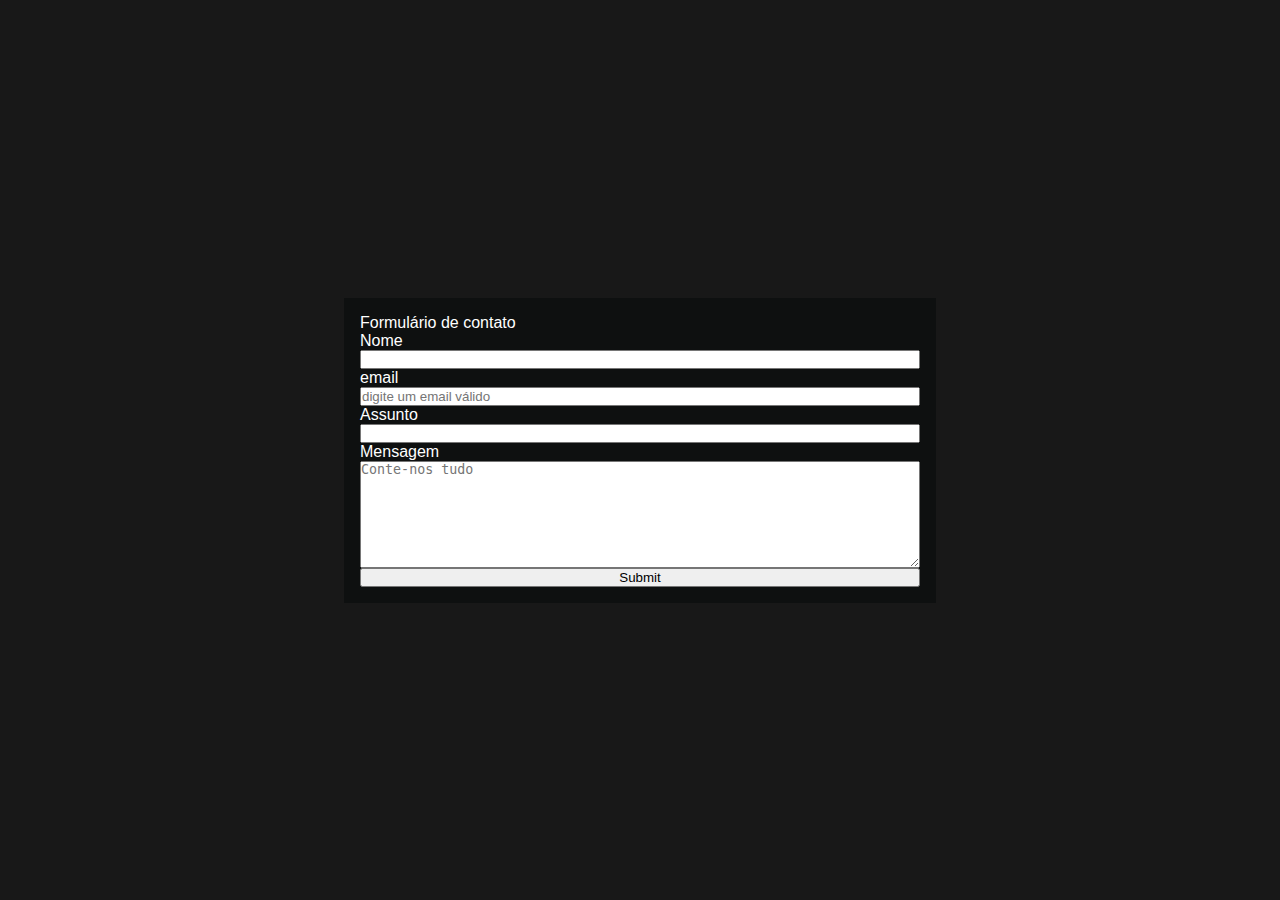
<file: html/form.html>
<!DOCTYPE html>
<html lang="pt-br">
<head>
    <meta charset="UTF-8">
    <meta name="viewport" content="width=device-width, initial-scale=1.0">
    <title>Formulario de Contato</title>
    <link rel="stylesheet" href="/style/form.css">
</head>
<body>

    <form action="">
        <fieldset>
            <legend>Formulário de contato</legend>

            <label for="name">Nome</label>
            <input type="text" id="name" name="name" requiredplaceholder="Digite o seu nome completo">

            <label for="email">email</label>
            <input type="email" name="email" id="email" required aria-required="true" placeholder="digite um email válido">

            <label for="subject">Assunto</label>
            <input type="text" id="subject" name="subject">

            <label for="message">Mensagem</label>
            <textarea name="message" id="message" rows="7" required maxlength="1000" minlength="20" placeholder="Conte-nos tudo"></textarea>

            <input type="submit" class="btn">
        </fieldset>
    </form>
</body>
</html>
</file>
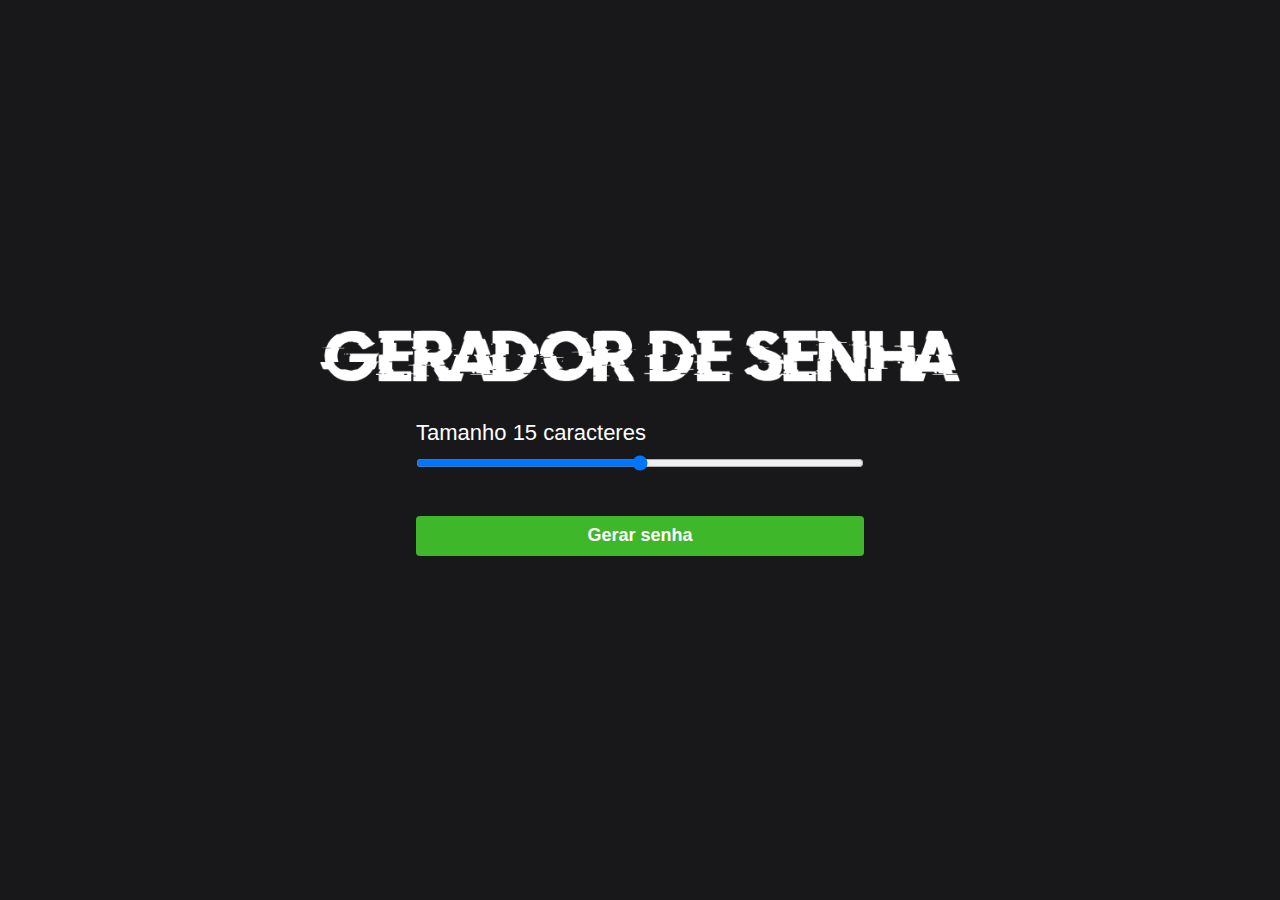
<file: html/gerador.html>
<!DOCTYPE html>
<html lang="en">
<head>
    <meta charset="UTF-8">
    <meta name="viewport" content="width=device-width, initial-scale=1.0">
    <meta name="keywords" content="Gerador de senhas, gerador password">
    <title>Gerador De Senha</title>

    <link rel="stylesheet" href="/style/gerador.css">
</head>
<body>
    <img class="logo" src="/img/logo.png" alt="Gerador de senha logo" >

    <main class="container-input">
        <span>Tamanho <span id="valor"></span> caracteres</span>
        <input id="slider" class="slider" type="range" min="5" max="25" value="15">

        <button id="button" class="button-cta" onclick="generatePassword()">Gerar senha</button>
    </main>

    <div id="container-password" onclick="copyPassword()" class="container-password hide">
        <span class="title">Sua gerada foi:</span>
        <span id="password" class="password"></span>
        <span class="tooltip">Clique na senha para copiar</span>

    </div>

    <script src="/javaScript/script.js"></script>
</body>
</html>
</file>
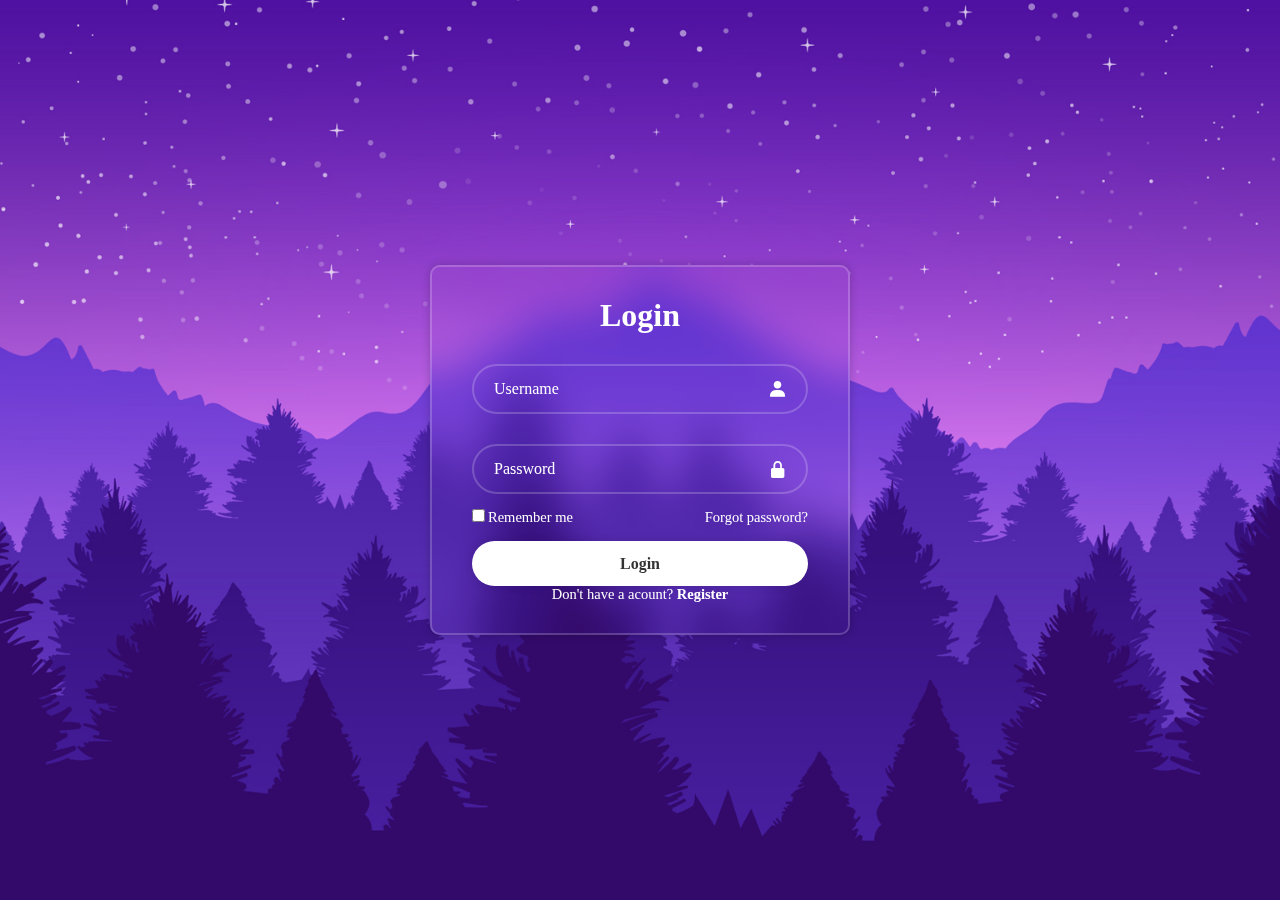
<file: html/login.html>
<!DOCTYPE html>
<html lang="en">
<head>
    <meta charset="UTF-8">
    <meta name="viewport" content="width=device-width, initial-scale=1.0">
    <title>Login</title>
    <link rel="stylesheet" href="/style/login.css">
    <link href='https://unpkg.com/boxicons@2.1.4/css/boxicons.min.css' rel='stylesheet'>

</head>
<body>
    <div class="wrapper">
        <form action="">
            <h1>Login</h1>
            <div class="input-box">
                <input type="text" placeholder="Username" required>
                <i class='bx bxs-user'></i>
            </div>
            <div class="input-box">
                <input type="password" placeholder="Password" required>
                <i class='bx bxs-lock-alt'></i>
            </div>

            <div class="remember-forgot">
                <label for=""><input type="checkbox">Remember me</label>
                <a href="#">Forgot password?</a>
            </div>

            <button type="submit" class="btn">Login</button>

            <div class="register-link">
                <p>Don't have a acount? <a href="#"> Register</a></p>
            </div>
        </form>
    </div>
</body>
</html>
</file>
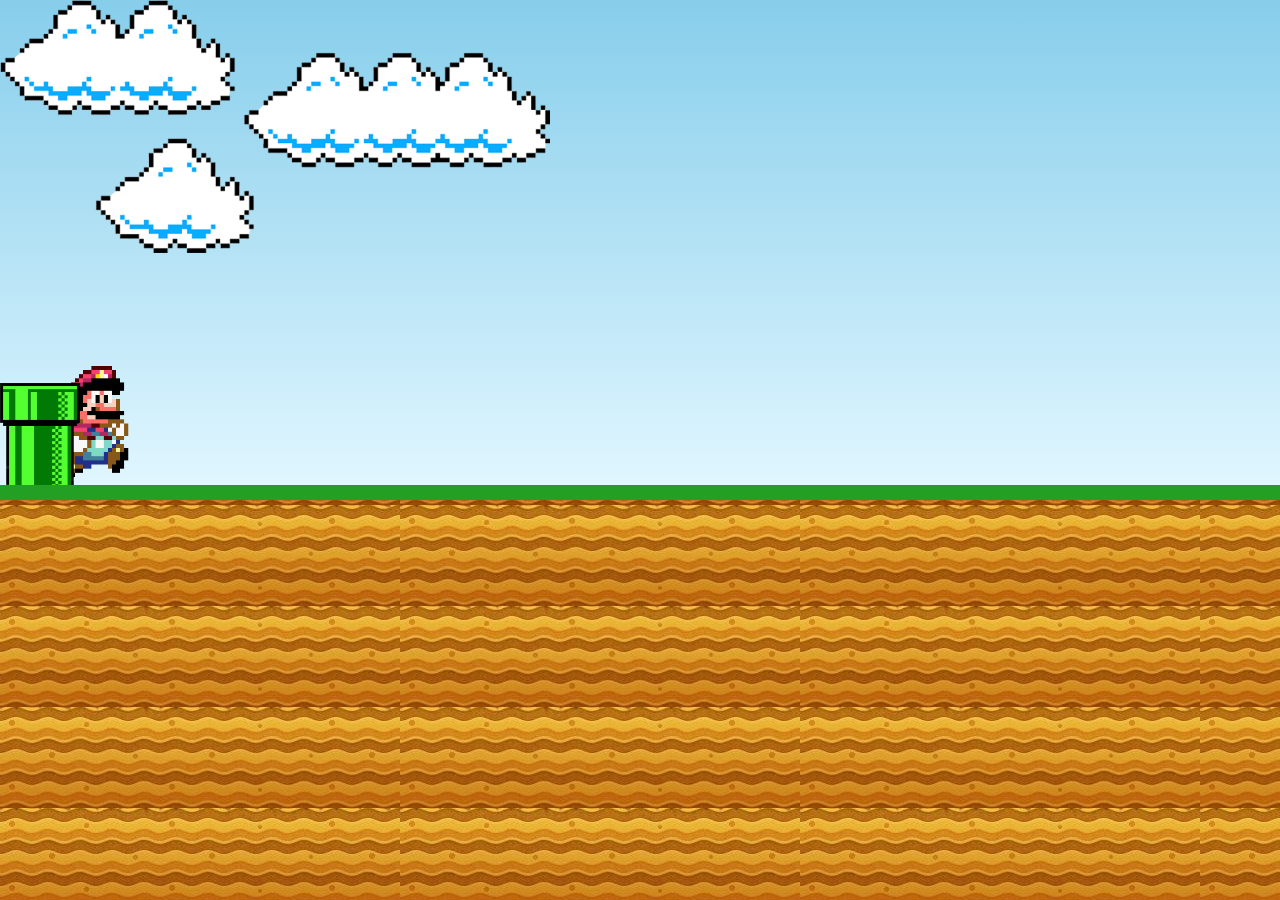
<file: html/mario.html>
<!DOCTYPE html>
<html lang="pt-br">
<head>
    <meta charset="UTF-8">
    <meta name="viewport" content="width=device-width, initial-scale=1.0">
    <title>Mario Jump</title>
    <link rel="stylesheet" href="/style/mario.css">
</head>
<body>
    <div class="game-board">
        <img src="/img/clouds.png" class="clouds">
        <img src="/img/mario.gif" class="mario">
        <img src="/img/pipe.png" class="pipe">
    </div>
    <script src="/javaScript/scriptMario.js"></script>
</body>
</html>
</file>
<file: style/form.css>
* {
    margin: 0;
    padding: 0;
}

html {
    background-color: #181818;
    font-family: Arial, Helvetica, sans-serif;
    color: white;
}

body {
    display: flex;
    justify-content: center;
    align-items: center;
    min-height: 100vh;
    margin: 0;
}

form {
    width: 90%;
    min-width: 28.125em;
    max-width: 35em;
    background-color: #0e1010;
    padding: 1em;
}

fieldset {
    border: none;
    padding: 0;
    margin: 0;
}

label,
input,
textarea {
    display: block;
    width: 100%;
    box-sizing: border-box;
}
</file>
<file: style/gerador.css>
*{
    font-family: sans-serif;
    width: 100%;
    margin: 0 auto;
    box-sizing: border-box;
}

body{
    background-color: #18181B;
    width: 100%;
    height: 100vh;
    display: flex;
    justify-content: center;
    align-items: center;
    flex-direction: column;
}

.logo{
    max-width: 40rem;
    margin-bottom: 24px;
}

.container-input{
    max-width: 28rem;
    margin: 14px 0;
}

.container-input span{
    color: #FFF;
    font-size: 22px;
}

.slider{
    
    width: 100%;
    border-radius: 5px;
    background: #DFDFDF;
    height: 18px;
    outline: none;
    margin-top: 8px;
}

.button-cta{
    height: 40px;
    background-color: #3EB72B;
    border: 0;
    border-radius: 4px;
    cursor: pointer;
    margin-top: 40px;
    color: #FFF;
    font-weight: bold;
    font-size: 18px;
}

.container-password{
    max-width: 480px;
    margin: 14px 0;
    display: flex;
    align-items: center;
    flex-direction: column;
    cursor: pointer;
}

.title{
    text-align: center;
    color: #FFF;
    font-size: 28px;
    margin-top: 24px;
    margin-bottom: 8px;
}

.password{
    height: 60px;
    background-color: rgba(0, 0, 0, 0.40);
    border-radius: 4px;
    display: flex;
    justify-content: center;
    align-items: center;
    color: #FFF;
    border: 1px solid #313131;
    transition: transform 0.5s;
}

.password:hover{
    transform: scale(1.05);
}

.tooltip{
    color: #FFF;
    position: relative;
    top: 20px;
    padding: 6px 8px;
    background: rgb(15, 15, 15);
    text-align: center;
    font-size: 16px;
    border-radius: 6px;
    visibility: hidden;
    opacity: 0;
    transition: all 0.5s ease-in-out;
}

.hide{
    display: none;
}

.container-password:hover .tooltip{
    visibility: visible;
    bottom: 50px;
    opacity: 1;
}
</file>
<file: style/login.css>
* {
    margin: 0;
    padding: 0;
    box-sizing: border-box;
    font-family:Georgia, 'Times New Roman', Times, serif;
}

body {
    display: flex;
    justify-content: center;
    align-items: center;
    min-height: 100vh;
    background: url(/imgs/img.jpg) no-repeat;
    background-size: cover;
    background-position: center;
}

.wrapper {
    width: 420px;
    background: transparent;
    border: 2px solid rgba(255, 255, 255, .2); 
    backdrop-filter: blur(20px);/*Para deixar meio borrado*/
    box-shadow: 0 0 10px rgba(0, 0, 0, .2);
    color: #fff;
    border-radius: 10px;
    padding: 30px 40px;
}

.wrapper h1 {
    font-size: 32px;
    text-align: center;
}

.wrapper .input-box {
    position: relative;
    width: 100%;
    height: 50px;
   /* background: salmon; */
    margin: 30px 0;
}

.input-box input {
    width: 100%;
    height: 100%;
    background: transparent;
    border: none;
    outline: none;
    border: 2px solid rgba(255, 255, 255, .2);
    border-radius: 40px;
    font-size: 16px;
    color: #fff;
    padding: 20px 45px 20px 20px;
}

.input-box input::placeholder {
    color: #fff;
}

.input-box i {
    position: absolute;
    right: 20px;
    top: 50%;
    transform: translateY(-50%);
    font-size: 20px;
}

.wrapper .remember-forgot {
    display: flex;
    justify-content: space-between;
    font-size: 14.5px;
    margin: -15px 0 15px;
}

.remember-forgot label input {
    accent-color: #fff;
    margin-right: 3px;

}

.remember-forgot a {
    color: #fff;
    text-decoration: none;
}

.remember-forgot a:hover {
    text-decoration: underline;
}

.wrapper .btn {
    width: 100%;
    height: 45px;
    background: #fff;
    border: none;
    outline: none;
    border-radius: 40px;
    box-shadow: 0 0 10px rgba(0, 0, 0, .1);
    cursor: pointer;
    font-size: 16px;
    color: #333;
    font-weight: 600;
}

.wrapper .register-link {
    font-size: 14.5px;
    text-align: center;
    margin-top: 20px 0 15px;
}

.register-link p a {
    color: #fff;
    text-decoration: none;
    font-weight: 600;
}

.register-link p a:hover {
    text-decoration: underline;
}
</file>
<file: style/mario.css>
*{
    margin: 0;
    padding: 0;
    box-sizing: border-box;
}

body {
    background: url(/img/grama.jpg);
}
.game-board {
    width: 100%;
    height: 500px;
    border-bottom: 15px solid rgb(35, 160, 35);
    margin: 0 auto;
    position: relative;
    overflow: hidden;/*quando sair da div desaparece*/
    background: linear-gradient(#87CEEB, #E0F6FF);
}

.pipe {
    position: absolute;
    bottom: 0;/*Deixa na parte de baixo*/
    width: 80px;
    /*right: 100%; fica fora*/
    animation: pipe-animation 1.5s infinite linear;

}

.mario {
    width: 150px;
    position: absolute;
    bottom: 0;/*Para o mario ficar embaixo*/
}

.jump {
    animation: jump 500ms ease-out;
}


.clouds {
    position: absolute;
    width: 550px;
    animation: clouds-animation 20s infinite linear;
}


@keyframes pipe-animation {
    from {
        right: -80px;

    }/*Inicio da animação*/

    to {
        right: 100%;

    }/*termina*/

}

@keyframes jump {
    0% {
        bottom: 0;
    }

    40% {
        bottom: 180px;
    }

    50% {
        bottom: 180px;
    }

    60% {
        bottom: 180px;
    }

    100% {
        bottom: 0;
    }
}

@keyframes clouds-animation {
    from {
        right: -550px;
    }

    to {
        right: 100%;
    }
}
</file>
